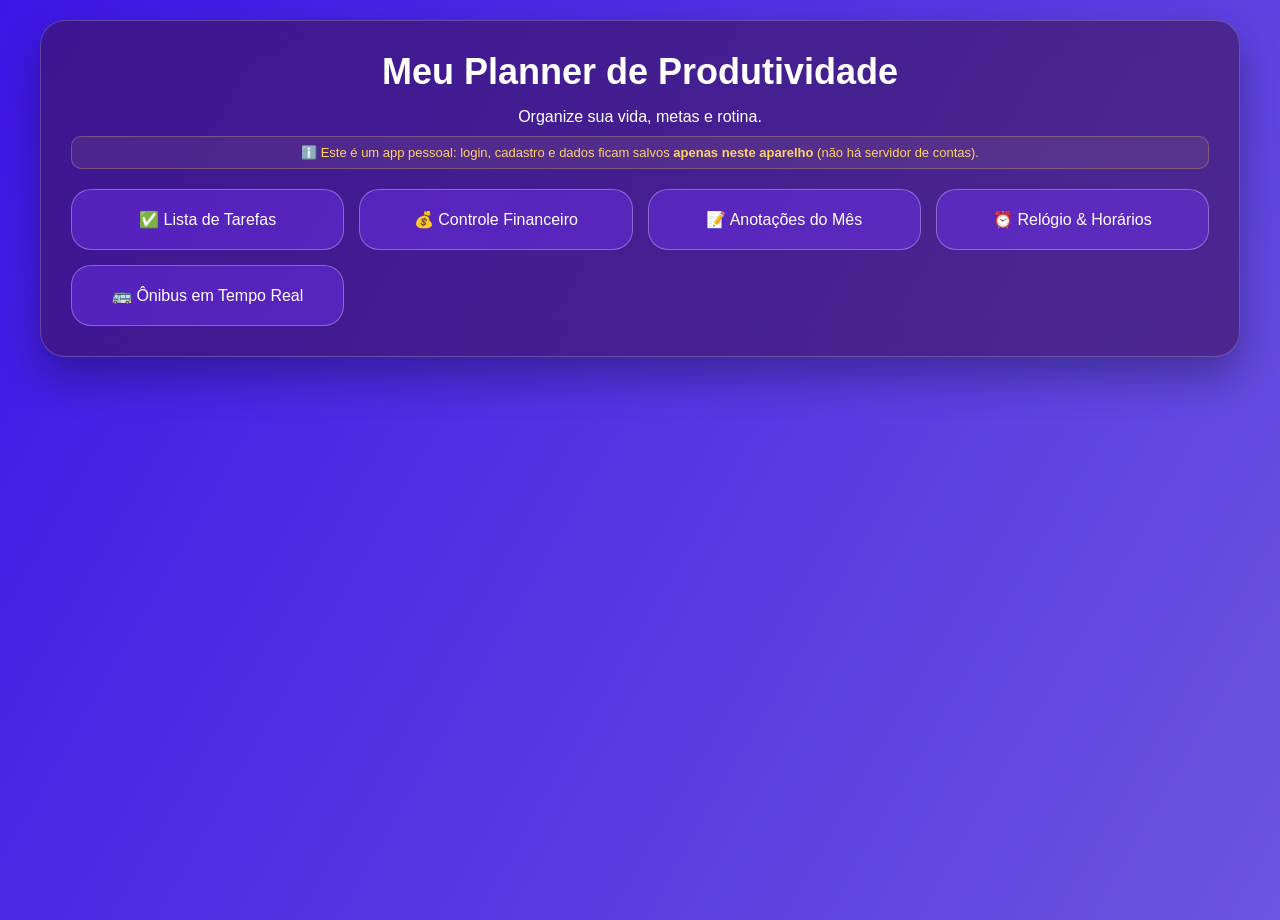
<file: index.html>
<!doctype html>
<!-- Redirecionador da raiz: mantém /paginas/index.html como a home real.
     Garante que acessar "/" em QUALQUER hospedagem estática não dê 404. -->
<html lang="pt-br">
  <head>
    <meta charset="UTF-8" />
    <title>Dia a Dia</title>
    <meta http-equiv="refresh" content="0; url=paginas/index.html" />
    <link rel="manifest" href="./manifest.json" />
    <script>
      window.location.replace("paginas/index.html");
    </script>
  </head>
  <body>
    <p>
      Abrindo o Dia a Dia... <a href="paginas/index.html">clique aqui</a> se não
      redirecionar.
    </p>
  </body>
</html>
</file>
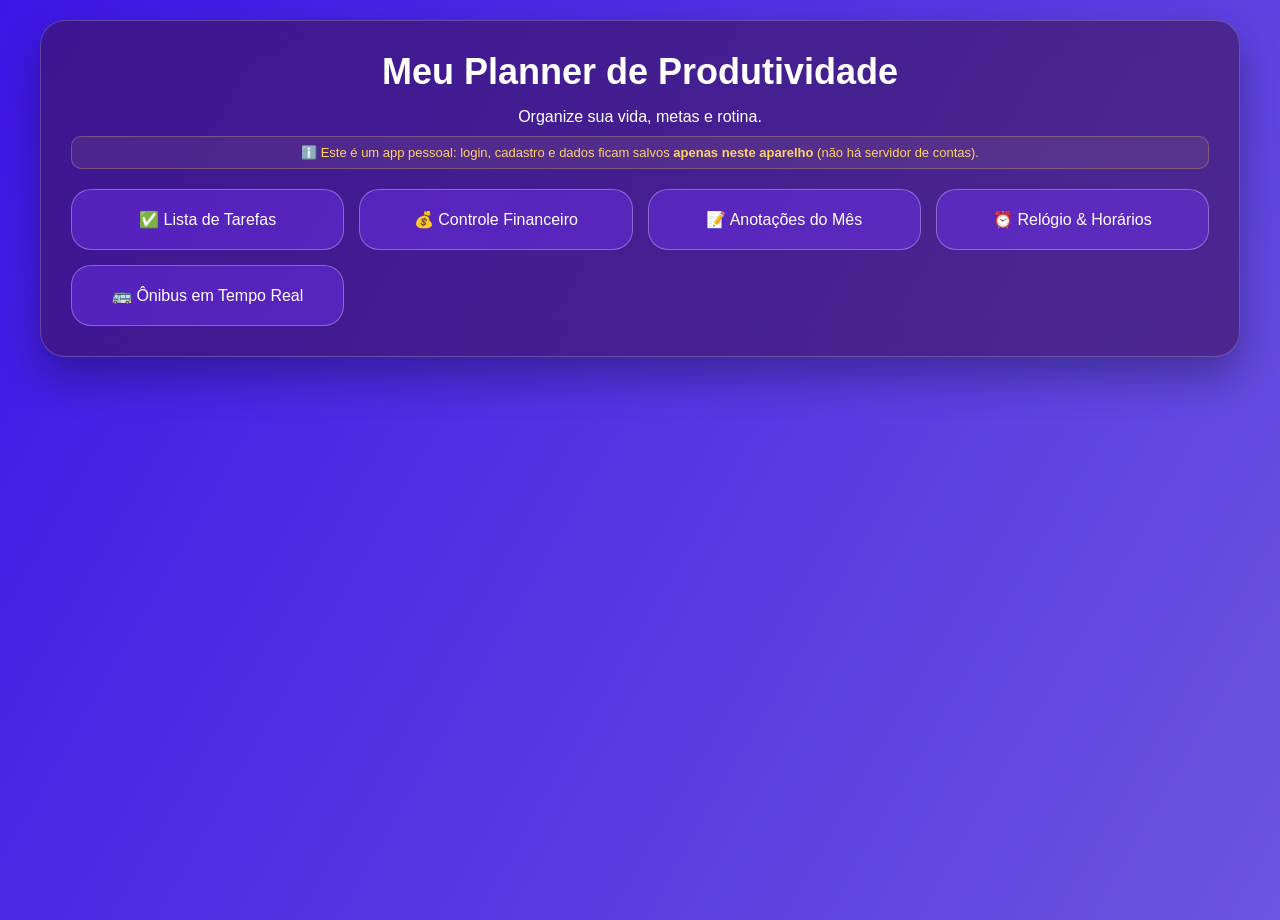
<file: paginas/index.html>
<!DOCTYPE html>
<html lang="pt-br">
<head>
    <meta charset="UTF-8">
    <meta name="viewport" content="width=device-width, initial-scale=1.0">
    <title>Planner Principal</title>

    <!-- conexão com css corrigida -->
    <link rel="stylesheet" href="../recursos/css/style.css">
    <link rel="icon" href="../recursos/img/icon-192.png" type="image/png">
    <!-- PWA: manifesto + registro do service worker a partir da home -->
    <link rel="manifest" href="../manifest.json">
    <meta name="theme-color" content="#7a3cff">
</head>
<body>

    <!-- caixa principal central -->
    <div class="menu-container">

        <!-- título -->
        <h1>Meu Planner de Produtividade</h1>
        <p>Organize sua vida, metas e rotina.</p>

        <!-- AVISO: login/cadastro deste app são DEMO (sem servidor).
             Dados ficam apenas no seu aparelho (localStorage). -->
        <p class="aviso-demo" style="margin-top:10px">
          ℹ️ Este é um app pessoal: login, cadastro e dados ficam salvos
          <strong>apenas neste aparelho</strong> (não há servidor de contas).
        </p>

        <!-- área dos botões de navegação -->
        <div class="menu-botoes">

            <a href="../paginas/lista_tarefas.html">✅ Lista de Tarefas</a>

            <a href="../paginas/financas.html">💰 Controle Financeiro</a>

            <a href="../paginas/anotacoes.html">📝 Anotações do Mês</a>

            <a href="../paginas/relogio.html">⏰ Relógio & Horários</a>

            <a href="../paginas/onibus.html">🚌 Ônibus em Tempo Real</a>

        </div>

    </div>

    <!-- PWA: registra o service worker (offline + instalável) -->
    <script>
      if ("serviceWorker" in navigator) {
        window.addEventListener("load", () => {
          navigator.serviceWorker
            .register("../sw.js")
            .catch((e) => console.log("PWA indisponível (ok em dev):", e.message));
        });
      }
    </script>
</body>
</html>
</file>
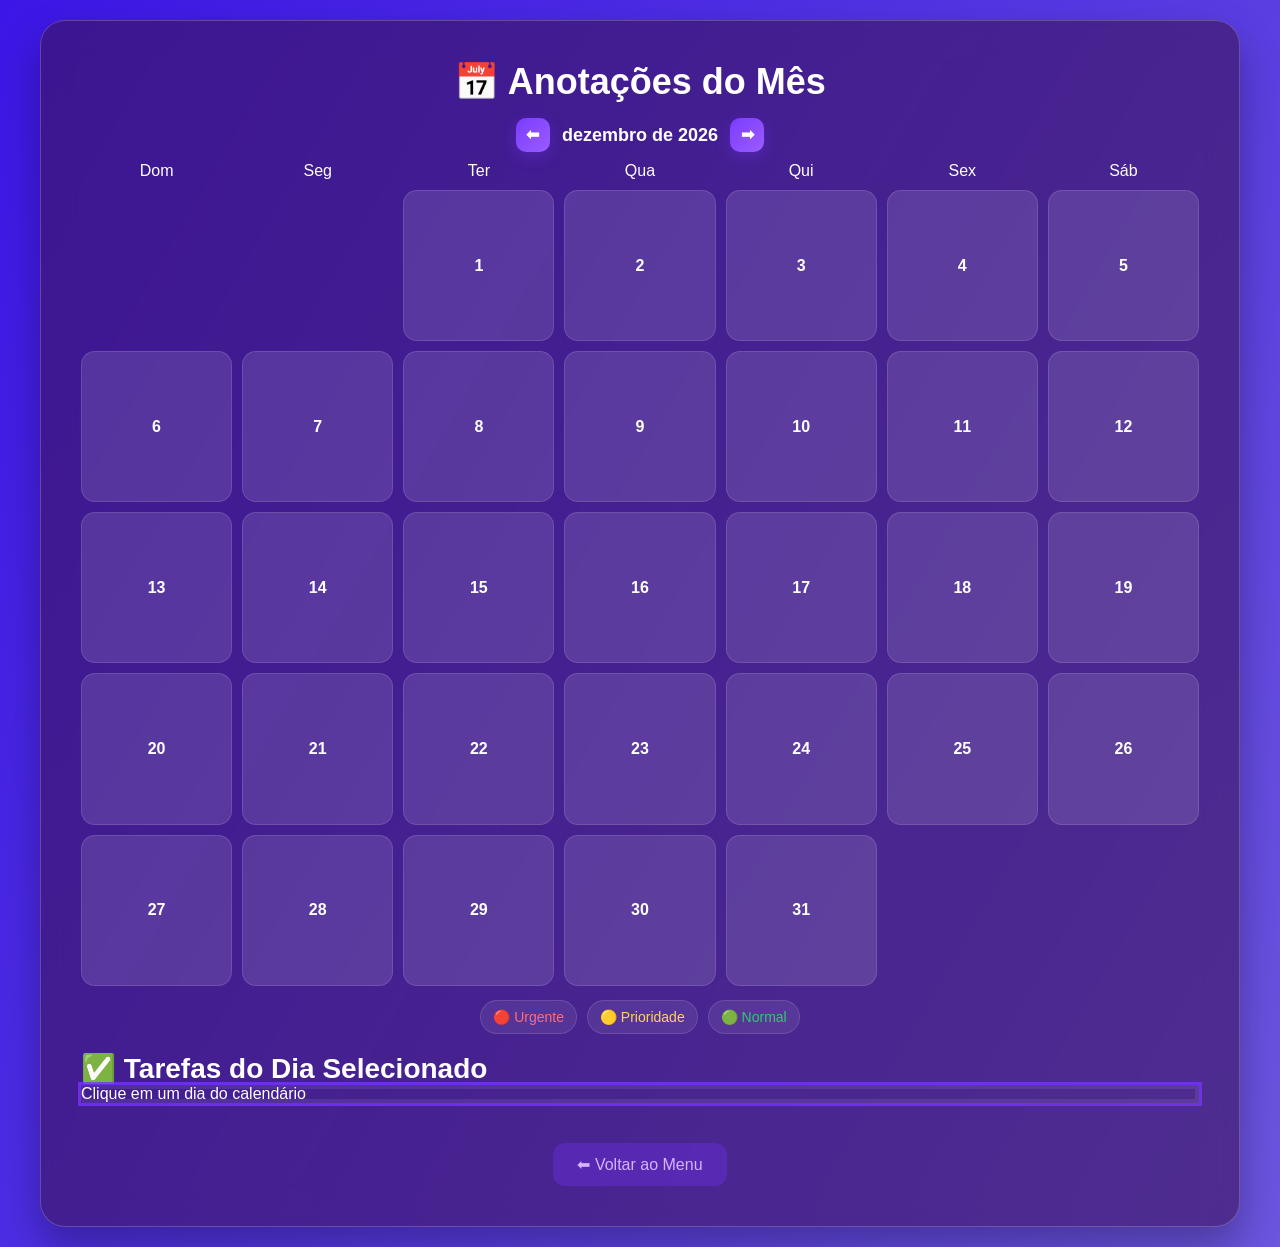
<file: paginas/anotacoes.html>
<!DOCTYPE html>
<html lang="pt-br">
<head>
    <meta charset="UTF-8">
    <meta name="viewport" content="width=device-width, initial-scale=1.0">
    <title>Anotações Mensais</title>
    <link rel="stylesheet" href="../recursos/css/style.css">
</head>
<body>

    <div class="pagina-box">

        <h1>📅 Anotações do Mês</h1>

        <div class="mes-navegacao">
            <button class="mes-btn" type="button" onclick="mudarMes(-1)">⬅</button>
            <div id="mes-atual" class="mes-info"></div>
            <button class="mes-btn" type="button" onclick="mudarMes(1)">➡</button>
        </div>

        <div class="calendario-container">
            <div class="semana-header">
                <span>Dom</span><span>Seg</span><span>Ter</span><span>Qua</span><span>Qui</span><span>Sex</span><span>Sáb</span>
            </div>
            <div id="calendario" class="calendario-grid"></div>
        </div>

        <div class="legendas">
            <span class="legenda-urgente">🔴 Urgente</span>
            <span class="legenda-prioridade">🟡 Prioridade</span>
            <span class="legenda-normal">🟢 Normal</span>
        </div>

        <div class="tarefas-por-dia" id="tarefas-por-dia">
            <h2>✅ Tarefas do Dia Selecionado</h2>
            <div class="dia-selecionado" id="dia-selecionado">Clique em um dia do calendário</div>
            <ul class="lista-dia" id="listaDia"></ul>
        </div>

        <a href="../paginas/index.html" class="voltar">⬅ Voltar ao Menu</a>

    </div>

    <script src="../recursos/js/script.js"></script>

    
</body>
</html>
</file>
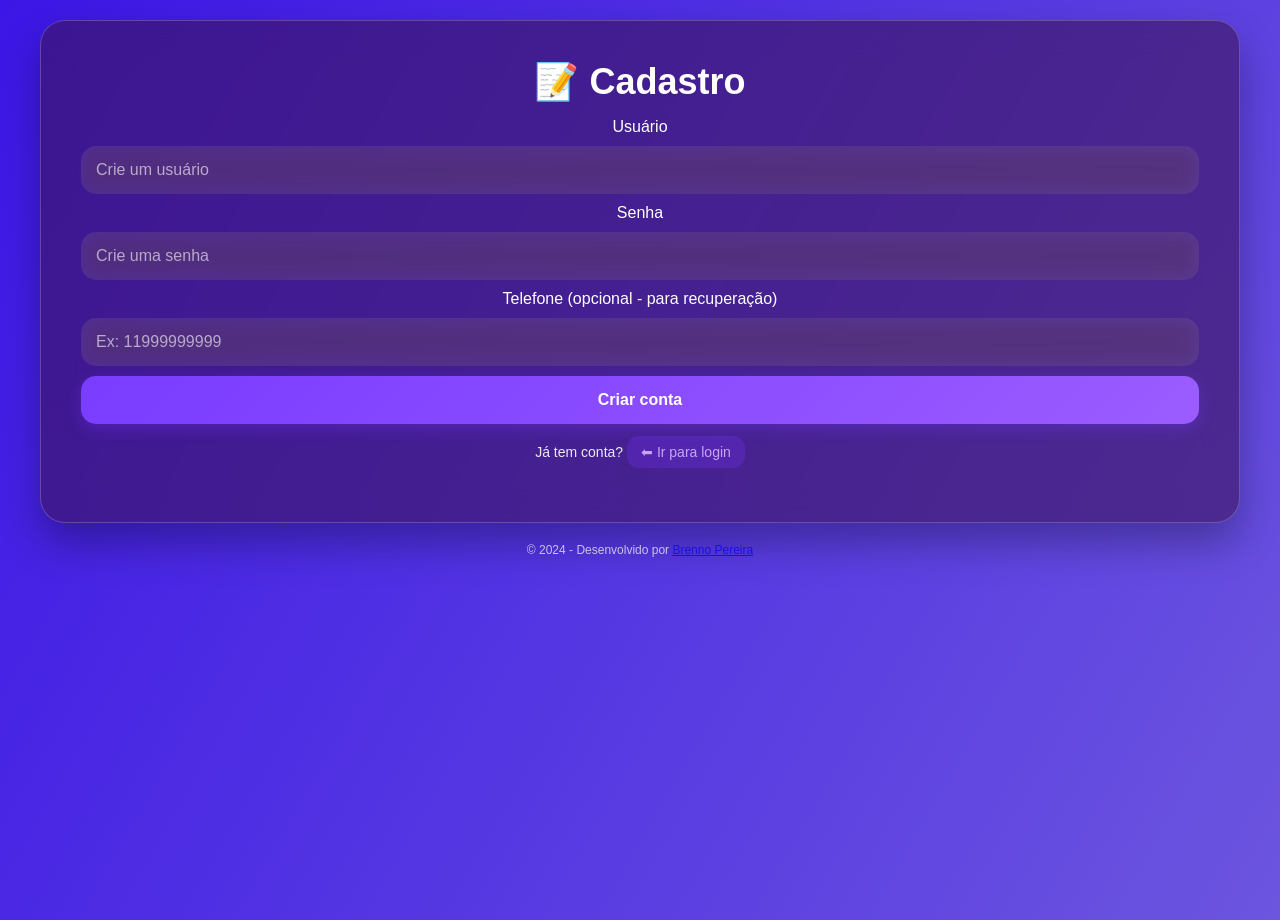
<file: paginas/cadastro.html>
<!DOCTYPE html>
<html lang="pt-br">
<head>
  <meta charset="UTF-8" />
  <meta name="viewport" content="width=device-width, initial-scale=1.0" />
  <title>Cadastro</title>
  <link rel="stylesheet" href="../recursos/css/style.css" />
  <link rel="icon" href="../recursos/img/icon-192.png" type="image/png" />
</head>
<body>

  <div class="pagina-box">
    <h1>📝 Cadastro</h1>

    <div id="cadastro-view">
      <label>Usuário</label>
      <input type="text" id="cadUsuario" placeholder="Crie um usuário" />

      <label>Senha</label>
      <input type="password" id="cadSenha" placeholder="Crie uma senha" />

      <label>Telefone (opcional - para recuperação)</label>
      <input type="tel" id="cadTelefone" placeholder="Ex: 11999999999" />

      <button type="button" onclick="cadastrarUsuario()">Criar conta</button>

      <p style="margin-top: 12px; opacity: 0.9; font-size: 14px;">
        Já tem conta?
        <a href="../paginas/login.html" class="voltar" style="display:inline-block; padding: 8px 14px; margin-top: 0;">⬅ Ir para login</a>
      </p>

      <div id="cadastro-msg" style="margin-top: 14px; font-size: 14px; opacity: 0.95;"></div>
    </div>
  </div>

  <script src="../recursos/js/script.js"></script>
</body>
<footer>
  <p style="text-align: center; font-size: 12px; opacity: 0.7; margin-top: 20px;">
    &copy; 2024 - Desenvolvido por <a href="https://github.com/brennusdev" target="_blank">Brenno Pereira</a>
  </p>
</footer>
</html>
</file>
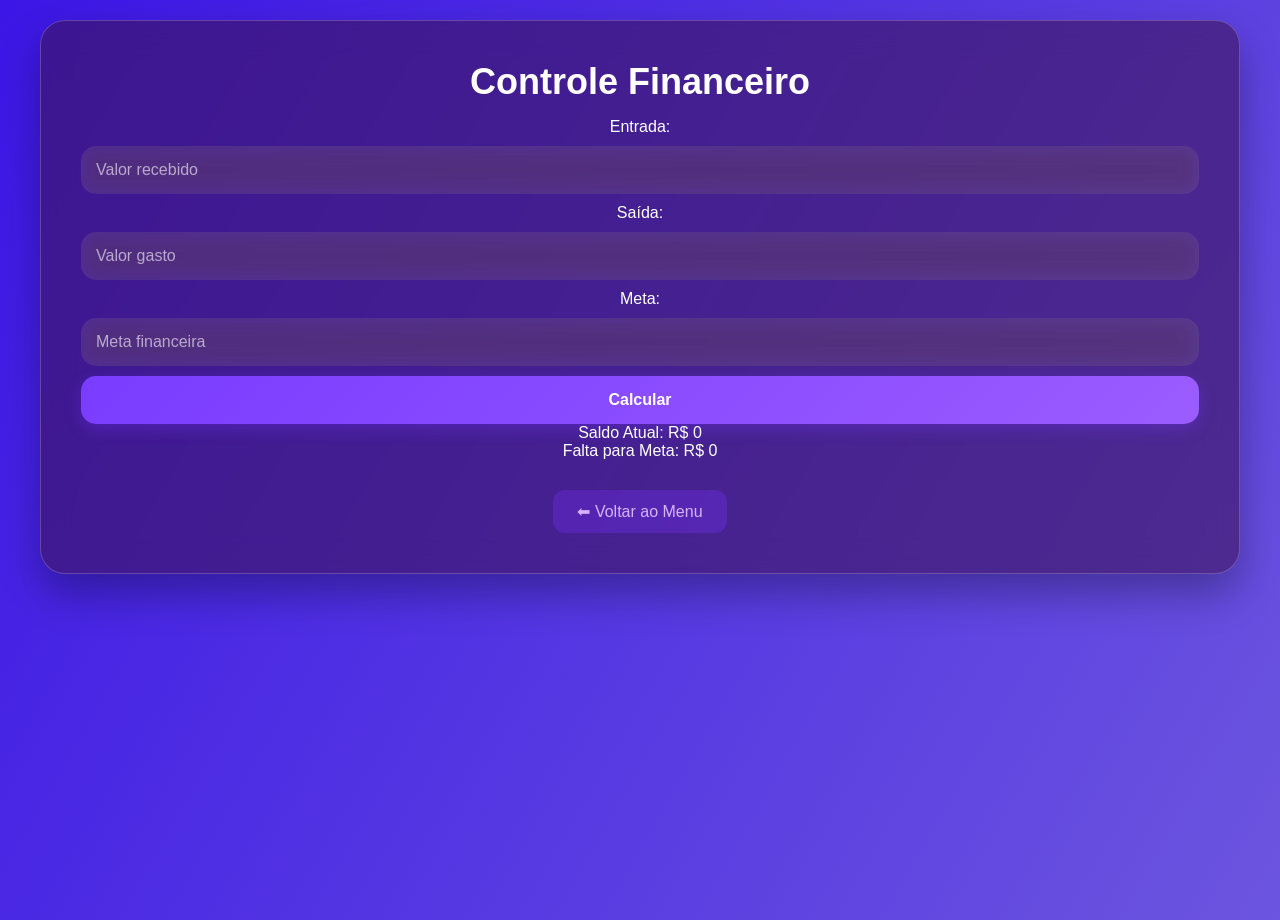
<file: paginas/financas.html>
<!DOCTYPE html>
<html lang="pt-br">
<head>
    <meta charset="UTF-8">
    <meta name="viewport" content="width=device-width, initial-scale=1.0">
    <title>Finanças</title>
    <link rel="stylesheet" href="../recursos/css/style.css">
</head>
<body>

    <div class="pagina-box">

        <h1>Controle Financeiro</h1>

        <label>Entrada:</label>
        <input type="number" id="entrada" placeholder="Valor recebido">

        <label>Saída:</label>
        <input type="number" id="saida" placeholder="Valor gasto">

        <label>Meta:</label>
        <input type="number" id="meta" placeholder="Meta financeira" min="0" step="0.01">

        <button onclick="calcularFinanceiro()">Calcular</button>

        <div id="resultado-financeiro">
            <p>Saldo Atual: R$ 0</p>
            <p>Falta para Meta: R$ 0</p>
        </div>

        <a href="../paginas/index.html" class="voltar">⬅ Voltar ao Menu</a>

    </div>

    <script src="../recursos/js/script.js"></script>
</body>
</html>
</file>
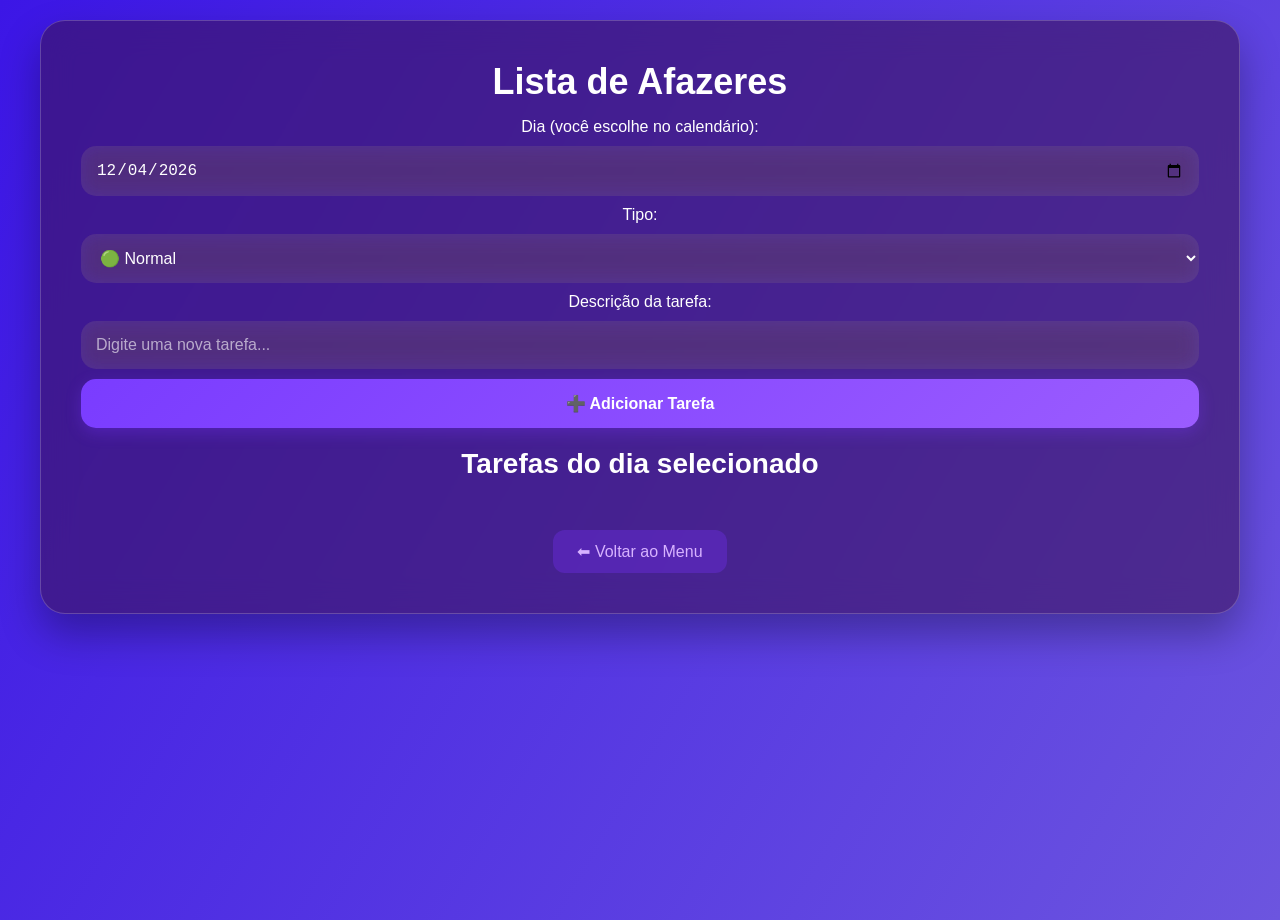
<file: paginas/lista_tarefas.html>
<!DOCTYPE html>
<html lang="pt-br">
<head>
    <meta charset="UTF-8">
    <meta name="viewport" content="width=device-width, initial-scale=1.0">
    <title>Lista de Tarefas</title>
    <link rel="stylesheet" href="../recursos/css/style.css">
</head>
<body>

    <div class="pagina-box">

        <h1>Lista de Afazeres</h1>

        <label>Dia (você escolhe no calendário):</label>
        <input type="date" id="dataTarefa">

        <label>Tipo:</label>
        <select id="tipoTarefa">
            <option value="urgente">🔴 Urgente</option>
            <option value="prioridade">🟡 Prioridade</option>
            <option value="normal" selected>🟢 Normal</option>
        </select>

        <label>Descrição da tarefa:</label>
        <input type="text" id="novaTarefa" placeholder="Digite uma nova tarefa...">
        <button onclick="adicionarTarefa()">➕ Adicionar Tarefa</button>

        <h2 style="margin-top:20px">Tarefas do dia selecionado</h2>
        <ul id="listaTarefas"></ul>

        <a href="../paginas/index.html" class="voltar">⬅ Voltar ao Menu</a>

    </div>

    <script src="../recursos/js/script.js"></script>
</body>
</html>
</file>
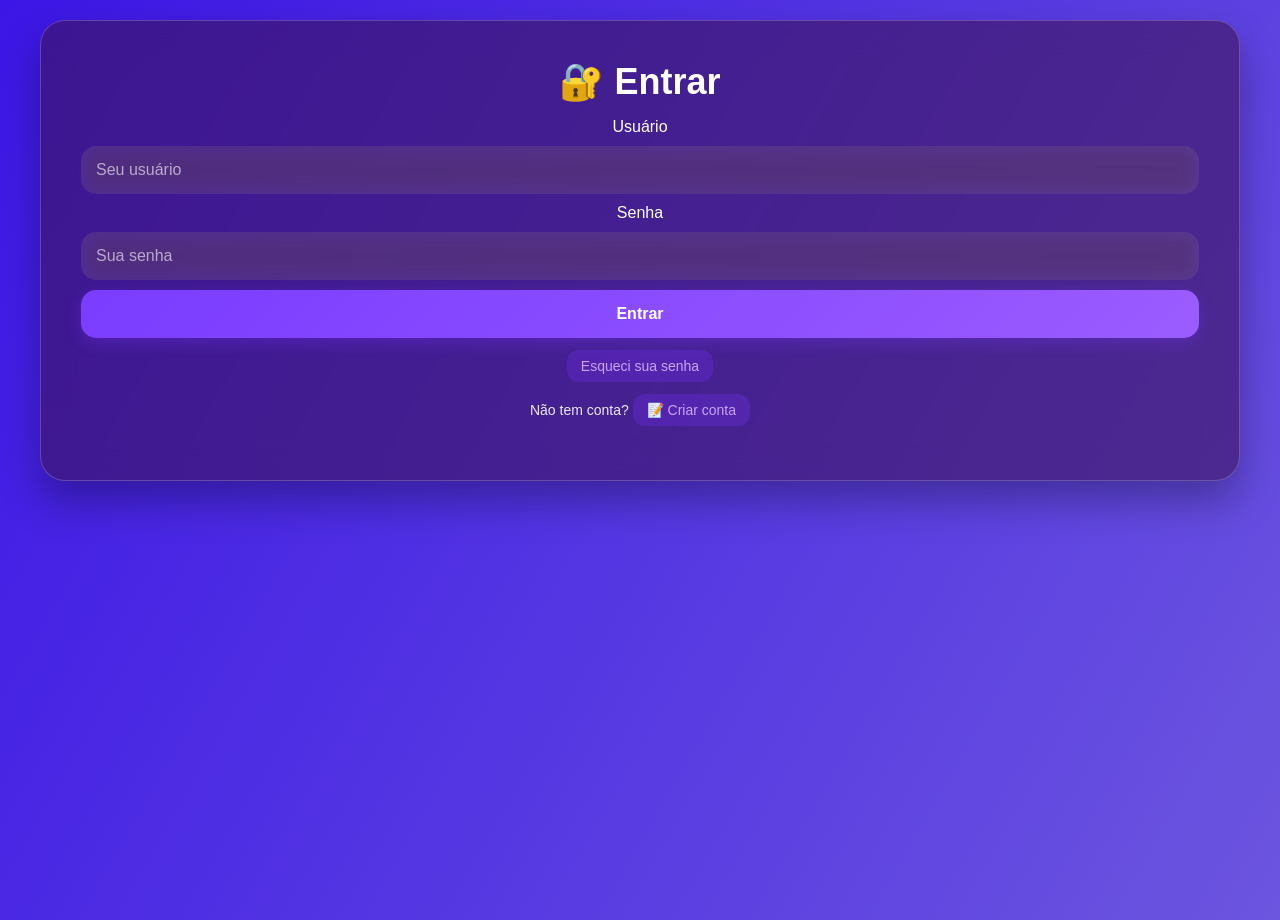
<file: paginas/login.html>
<!DOCTYPE html>
<html lang="pt-br">
<head>
  <meta charset="UTF-8" />
  <meta name="viewport" content="width=device-width, initial-scale=1.0" />
  <title>Login</title>
  <link rel="stylesheet" href="../recursos/css/style.css" />
  <link rel="icon" href="../recursos/img/icon-192.png" type="image/png" />
</head>
<body>

  <div class="pagina-box">
    <h1>🔐 Entrar</h1>

    <div id="login-view">
      <label>Usuário</label>
      <input type="text" id="loginUsuario" placeholder="Seu usuário" />

      <label>Senha</label>
      <input type="password" id="loginSenha" placeholder="Sua senha" />

      <button type="button" onclick="fazerLogin()">Entrar</button>

      <p style="margin-top: 12px; opacity: 0.9; font-size: 14px;">
        <a href="#" class="voltar" style="display:inline-block; padding: 8px 14px; margin-top: 0;" onclick="mostrarEsqueciSenha(); return false;">
          Esqueci sua senha
        </a>
      </p>

      <p style="margin-top: 12px; opacity: 0.9; font-size: 14px;">
        Não tem conta?
        <a href="../paginas/cadastro.html" class="voltar" style="display:inline-block; padding: 8px 14px; margin-top: 0;">📝 Criar conta</a>
      </p>

      <div id="login-msg" style="margin-top: 14px; font-size: 14px; opacity: 0.95;"></div>
    </div>

    <div id="forgot-view" style="display:none; text-align:left;">
      <h2 style="margin-bottom: 10px; text-align:left;">Redefinir senha</h2>
      <p style="opacity:0.9; font-size:14px; margin-bottom: 12px;">
        Informe seu número de telefone para receber um SMS com um código seguro.
      </p>

      <label>Telefone (com DDD)</label>
      <input type="tel" id="resetTelefone" placeholder="Ex: 11999999999" />

      <button type="button" onclick="enviarCodigoSMS()">Enviar código</button>

      <div class="sms-area" style="display:none; margin-top: 14px;">
        <label>Código recebido</label>
        <input type="text" id="resetCodigo" placeholder="Digite o código" />

        <label>Nova senha</label>
        <input type="password" id="resetNovaSenha" placeholder="Digite a nova senha" />

        <button type="button" onclick="confirmarRedefinicao()">Confirmar redefinição</button>
      </div>

      <p style="margin-top: 12px; opacity: 0.9; font-size: 14px;">
        <a href="#" class="voltar" style="display:inline-block; padding: 8px 14px; margin-top: 0;" onclick="voltarLogin(); return false;">
          ⬅ Voltar
        </a>
      </p>

      <div id="reset-msg" style="margin-top: 14px; font-size: 14px; opacity: 0.95;"></div>
    </div>

  </div>

  <script src="../recursos/js/script.js"></script>
</body>
</html>
</file>
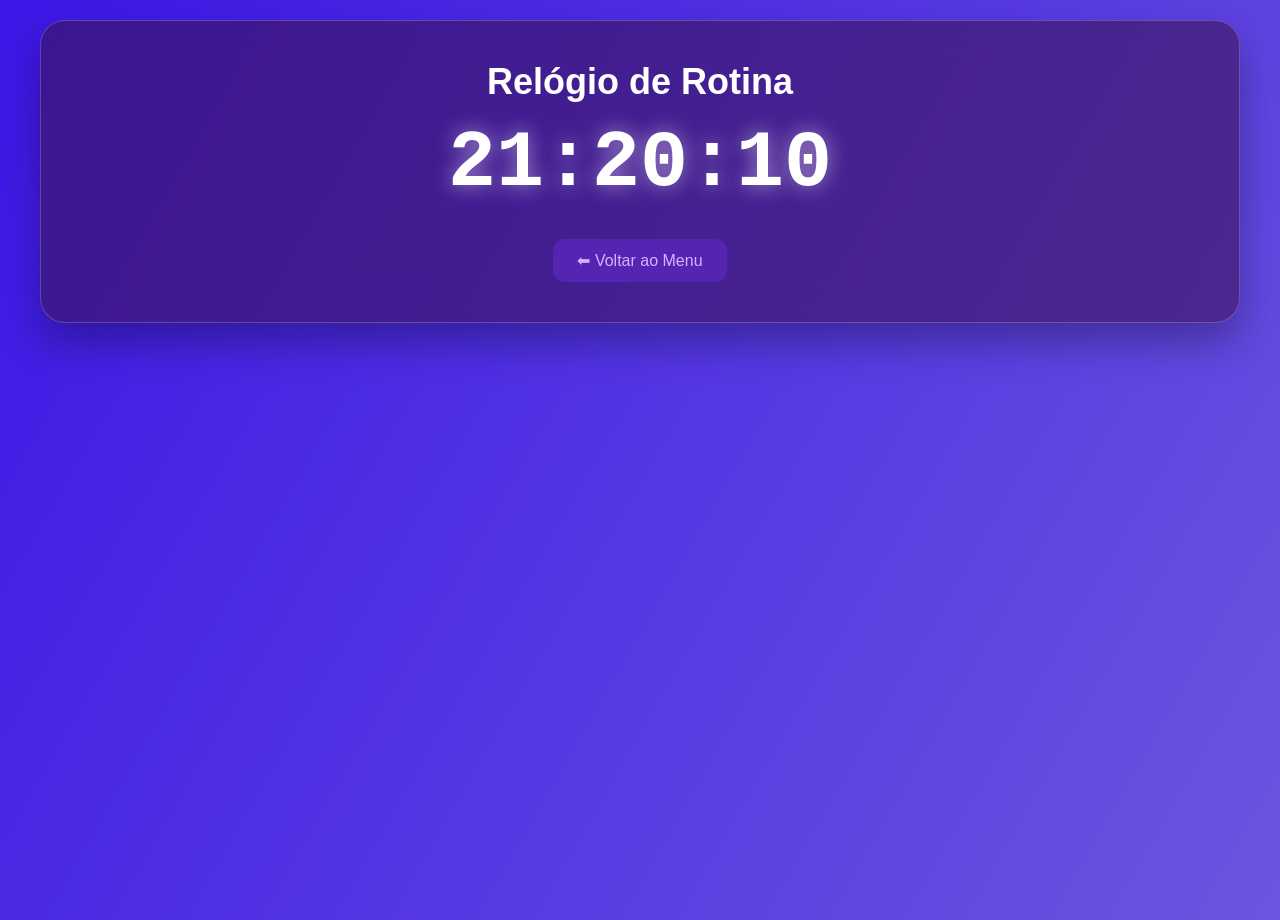
<file: paginas/relogio.html>
<!DOCTYPE html>
<html lang="pt-br">
<head>
    <meta charset="UTF-8">
    <meta name="viewport" content="width=device-width, initial-scale=1.0">
    <title>Relógio</title>
    <link rel="stylesheet" href="../recursos/css/style.css">
</head>
<body>

    <div class="pagina-box">

        <h1>Relógio de Rotina</h1>

        <div id="relogio">00:00:00</div>

        <a href="../paginas/index.html" class="voltar">⬅ Voltar ao Menu</a>

    </div>

    <script src="../recursos/js/script.js"></script>
</body>
</html>
</file>
<file: recursos/css/style.css>
@charset 'UTF-8';
* {
    margin: 0;
    padding: 0;
    box-sizing: border-box;
}

body {
    background: linear-gradient(120deg, #3c16e6, #6c55df);
    min-height: 100vh;
    font-family: 'Segoe UI', Arial, sans-serif;
    color: white;
}

/* RESPONSIVE CONTAINER */
.pagina-box, .menu-container {
    width: 95%;
    max-width: 1200px;
    margin: 20px auto;
    padding: 30px;
    background: rgba(60, 20, 90, 0.6);
    backdrop-filter: blur(16px);
    border-radius: 25px;
    border: 1px solid rgba(255,255,255,0.2);
    box-shadow: 0 20px 40px rgba(0,0,0,0.3);
    text-align: center;
}

/* TYPOGRAPHY */
h1 { font-size: clamp(24px, 5vw, 36px); margin-bottom: 15px; }
h2 { font-size: clamp(20px, 4vw, 28px); }

/* BUTTONS MENU */
.menu-botoes {
    display: grid;
    grid-template-columns: repeat(auto-fit, minmax(250px, 1fr));
    gap: 15px;
    margin-top: 20px;
}
.menu-botoes a {
    padding: 20px;
    border-radius: 20px;
    background: rgba(122,52,255,0.4);
    border: 1px solid rgba(255,255,255,0.3);
    transition: all 0.4s ease;
    text-decoration: none;
    color: white;
    font-weight: 500;
    font-size: clamp(14px, 3vw, 16px);
}
.menu-botoes a:hover {
    background: rgba(122,52,255,0.7);
    transform: translateY(-5px);
    box-shadow: 0 10px 25px rgba(122,52,255,0.4);
}

/* FORMS */
input, textarea, select {
    width: 100%;
    padding: 15px;
    margin: 10px 0;
    border: none;
    border-radius: 15px;
    background: rgba(255,255,255,0.1);
    color: white;
    font-size: 16px;
    backdrop-filter: blur(10px);
}
input::placeholder { color: rgba(255,255,255,0.6); }
input:focus, textarea:focus {
    outline: none;
    box-shadow: 0 0 20px rgba(122,52,255,0.5);
    background: rgba(255,255,255,0.2);
}

button {
    width: 100%;
    padding: 15px;
    border: none;
    border-radius: 15px;
    background: linear-gradient(135deg, #7a3cff, #9b5cff);
    color: white;
    font-size: 16px;
    font-weight: 600;
    cursor: pointer;
    transition: all 0.3s ease;
    box-shadow: 0 5px 15px rgba(122,52,255,0.3);
}
button:hover {
    transform: translateY(-2px);
    box-shadow: 0 8px 25px rgba(122,52,255,0.5);
}

/* RELÓGIO */
#relogio { 
    font-size: clamp(40px, 10vw, 80px); 
    font-family: 'Digital-7', monospace;
    font-weight: bold;
    text-shadow: 0 0 20px rgba(255,255,255,0.5);
}

/* LISTAS */
#listaTarefas { list-style: none; margin-top: 20px; }
.tarefa-item {
    display: flex;
    align-items: center;
    gap: 12px;
    padding: 20px;
    margin-bottom: 12px;
    background: rgba(255,255,255,0.1);
    border-radius: 15px;
    transition: all 0.3s;
}
.tarefa-item.completa {
    opacity: 0.7;
    background: rgba(0,255,0,0.1);
}
.tarefa-item.completa span { 
    text-decoration: line-through; 
    opacity: 0.8; 
}
.tarefa-item input[type="checkbox"] { 
    width: 24px; height: 24px; 
    accent-color: #7a3cff; 
    transform: scale(1.2);
}
.tarefa-item button { 
    width: auto; 
    padding: 10px 15px; 
    background: linear-gradient(135deg, #ff4757, #ff6b7a);
    border-radius: 10px;
    font-size: 14px;
}
.tarefa-item button:hover { transform: scale(1.05); }

/* Anotações */
.dia-selecionado{
    outline: 3px solid rgba(122,52,255,0.75);
    box-shadow: 0 0 0 4px rgba(255,255,255,0.08) inset;
}

.tarefas-por-dia{
    margin-top: 18px;
    text-align: left;
}

.tarefas-por-dia .lista-dia{
    list-style: none;
    padding-left: 0;
    margin-top: 10px;
}

.tarefas-por-dia .lista-dia li{
    margin-bottom: 10px;
}


/* CALENDÁRIO RESPONSIVE */
.calendario-grid { 
    display: grid;
    grid-template-columns: repeat(7, 1fr);
    gap: clamp(6px, 1vw, 10px);
    width: 100%;
    margin: 10px auto 0;
}

.semana-header{
    display: grid;
    grid-template-columns: repeat(7, 1fr);
    gap: clamp(6px, 1vw, 10px);
    width: 100%;
    margin: 0 auto;
}

.calendario-grid .dia-grid,
.calendario-grid > .dia-grid {
    aspect-ratio: 1;
    border-radius: 14px;
    background: rgba(255,255,255,0.12);
    border: 1px solid rgba(255,255,255,0.12);
    display: flex;
    flex-direction: column;
    align-items: center;
    justify-content: center;
    cursor: pointer;
    transition: 0.25s ease;
    user-select: none;
}

.calendario-grid .dia-grid:hover,
.calendario-grid > .dia-grid:hover {
    transform: translateY(-2px);
    background: rgba(255,255,255,0.22);
    box-shadow: 0 10px 30px rgba(122,52,255,0.35);
}

.dia-num{ font-weight: 800; font-size: clamp(12px, 2.6vw, 16px); }

.dia-urgente{ background: rgba(255,71,87,0.22) !important; border-color: rgba(255,71,87,0.4) !important; }
.dia-prioridade{ background: rgba(255,209,102,0.18) !important; border-color: rgba(255,209,102,0.35) !important; }
.dia-normal{ background: rgba(46,204,113,0.16) !important; border-color: rgba(46,204,113,0.30) !important; }

.legendas{ 
    display: flex;
    flex-wrap: wrap;
    gap: 10px;
    justify-content: center;
    margin-top: 14px;
}
.legendas span{ 
    padding: 8px 12px;
    border-radius: 999px;
    background: rgba(255,255,255,0.08);
    border: 1px solid rgba(255,255,255,0.12);
    font-size: 14px;
}
.legenda-urgente{ color: #ff6b7a; }
.legenda-prioridade{ color: #ffd166; }
.legenda-normal{ color: #2ecc71; }

/* CALENDÁRIO ANOTAÇÕES (legacy fallback) */
.calendario-simples {
    display: grid;
    grid-template-columns: repeat(auto-fit, minmax(60px, 1fr));
    gap: clamp(4px, 1vw, 8px);
    max-width: 90vw;
    margin: 20px auto;
}
.calendario-simples > div {
    aspect-ratio: 1;
    background: rgba(255,255,255,0.15);
    border-radius: 12px;
    display: flex;
    align-items: center;
    justify-content: center;
    cursor: pointer;
    transition: all 0.3s ease;
    font-weight: bold;
    font-size: clamp(12px, 2vw, 16px);
    border: 2px solid transparent;
}
.calendario-simples > div:hover {
    background: rgba(255,255,255,0.35);
    transform: scale(1.1);
    box-shadow: 0 8px 25px rgba(122,52,255,0.6);
    border-color: #7a3cff;
}

/* RESPONSIVE BREAKPOINTS */
@media (max-width: 480px) {
    .pagina-box, .menu-container { padding: 20px; margin: 10px; }
    .menu-botoes { grid-template-columns: 1fr; }
    #listaTarefas { padding: 0 10px; }
}

@media (min-width: 481px) and (max-width: 768px) {
    .menu-botoes { grid-template-columns: repeat(2, 1fr); }
}

@media (min-width: 769px) {
    .pagina-box { padding: 40px; }
}

/* ANOTAÇÕES DAYS */
.dia { 
    background: rgba(255,255,255,0.12); 
    padding: 20px; 
    border-radius: 15px; 
    margin-bottom: 15px;
    transition: 0.3s;
}
.dia:hover { background: rgba(255,255,255,0.2); }

/* SETAS (mês) - pequenas para não desproporcional */
.mes-navegacao {
    display: flex;
    align-items: center;
    justify-content: center;
    gap: 12px;
    margin-bottom: 10px;
}

.mes-btn {
    width: 34px;
    height: 34px;
    padding: 0;
    font-size: 16px;
    font-weight: 700;
    border-radius: 10px;
    line-height: 34px;
}

.mes-info {
    font-weight: 800;
    font-size: 18px;
}


/* VOLTAR */
.voltar {
    display: inline-block;
    margin-top: 30px;
    padding: 12px 24px;
    background: rgba(122,52,255,0.3);
    color: #d7b3ff;
    text-decoration: none;
    border-radius: 12px;
    transition: 0.3s;
}
.voltar:hover { 
    background: rgba(122,52,255,0.6);
    color: white;
    transform: translateX(-5px);
}


/* ============================================================
   ÔNIBUS EM TEMPO REAL
   (estilos da página paginas/onibus.html)
   ============================================================ */

/* Formulário de busca: duas barras lado a lado no desktop,
   empilhadas no celular (responsivo) */
.busca-onibus {
    display: grid;
    grid-template-columns: repeat(auto-fit, minmax(280px, 1fr));
    gap: 15px;
    margin: 20px 0;
    text-align: left;
}

/* Rótulo acima de cada barra de busca */
.campo-busca label {
    display: block;
    font-weight: 700;
    margin-bottom: 6px;
    font-size: 15px;
}

/* Informação devolvida pelo ViaCEP (bairro/cidade) */
.cep-info {
    font-size: 14px;
    color: #d7b3ff;
    margin-top: 4px;
}

/* Aviso de dados de demonstração (ônibus simulados) */
.aviso-demo {
    font-size: 13px;
    color: #ffd166;
    background: rgba(255, 209, 102, 0.08);
    border: 1px solid rgba(255, 209, 102, 0.25);
    border-radius: 10px;
    padding: 8px 12px;
    margin: 10px 0;
}

/* Status da geolocalização (GPS do aparelho) */
.status {
    font-size: 15px;
    margin: 10px 0;
    color: #ffd166;
    min-height: 22px; /* evita "pulo" do layout quando o texto aparece */
}

/* Botão secundário (menos destaque que o principal) */
.btn-secundario {
    background: rgba(122, 52, 255, 0.35);
    box-shadow: none;
}

/* Lista de resultados */
.lista-onibus {
    list-style: none;
    padding: 0;
    margin: 15px 0;
    text-align: left;
}

/* Cartão de cada ônibus encontrado */
.onibus-card {
    display: flex;
    justify-content: space-between;
    align-items: center;
    gap: 15px;
    padding: 18px;
    margin-bottom: 12px;
    background: rgba(255, 255, 255, 0.1);
    border: 1px solid rgba(255, 255, 255, 0.15);
    border-radius: 15px;
    transition: 0.3s;
    flex-wrap: wrap; /* quebra bem em telas pequenas */
}

.onibus-card:hover {
    background: rgba(255, 255, 255, 0.18);
    transform: translateY(-2px);
}

/* Coluna da esquerda: nome da linha + distância + partidas */
.onibus-info {
    display: flex;
    flex-direction: column;
    gap: 4px;
    font-size: 15px;
}

.onibus-info span {
    opacity: 0.85;
    font-size: 13.5px;
}

/* Coluna da direita: contagem regressiva em tempo real */
.onibus-status {
    font-weight: 700;
    font-size: 14px;
    padding: 10px 14px;
    border-radius: 10px;
    background: rgba(122, 52, 255, 0.35);
    white-space: nowrap; /* não quebra o "Próximo em X min" */
}

/* ============================================================
   ÔNIBUS — MAPA REAL (Leaflet + OpenStreetMap, ruas de verdade)
   ============================================================ */

/* ============ FAVORITOS DE CEP ============ */
.favoritos-box {
    margin: 20px 0;
    padding: 16px 20px;
    background: rgba(0, 0, 0, 0.25);
    border: 1px solid rgba(255, 255, 255, 0.15);
    border-radius: 20px;
}

.lista-favoritos {
    display: flex;
    flex-direction: column;
    gap: 8px;
}

.favorito-item {
    display: flex;
    gap: 8px;
    align-items: stretch;
}

.favorito-usar {
    flex: 1;
    text-align: left;
    font-size: 13.5px;
    padding: 8px 12px;
    border-radius: 10px;
    border: 1px solid rgba(255, 255, 255, 0.2);
    background: rgba(255, 209, 102, 0.12);
    color: #fff;
    cursor: pointer;
    transition: background 0.2s;
}

.favorito-usar:hover {
    background: rgba(255, 209, 102, 0.28);
}

.favorito-remover {
    font-size: 14px;
    padding: 8px 12px;
    border-radius: 10px;
    border: 1px solid rgba(255, 107, 122, 0.35);
    background: rgba(255, 107, 122, 0.12);
    cursor: pointer;
    transition: background 0.2s;
}

.favorito-remover:hover {
    background: rgba(255, 107, 122, 0.3);
}

/* Caixa que envolve o mapa */
.mapa-box {
    margin: 25px 0;
    padding: 20px;
    background: rgba(0, 0, 0, 0.25);
    border: 1px solid rgba(255, 255, 255, 0.15);
    border-radius: 20px;
}

/* Altura fixa do mapa (MapLibre GL exige altura definida) */
#mapaReal {
    height: 480px;
    border-radius: 14px;
    overflow: hidden;
    z-index: 1; /* mantém abaixo dos controles do próprio MapLibre */
}

/* Controles da câmera 3D (girar / inclinar / prédios) */
.controles-3d {
    display: flex;
    justify-content: center;
    flex-wrap: wrap;
    gap: 8px;
    margin: 10px 0 14px;
}

.controles-3d button {
    font-size: 13px;
    padding: 6px 14px;
    border-radius: 10px;
    border: 1px solid rgba(255, 255, 255, 0.25);
    background: rgba(122, 60, 255, 0.18);
    color: #fff;
    cursor: pointer;
    transition: background 0.2s;
}

.controles-3d button:hover {
    background: rgba(122, 60, 255, 0.4);
}

/* Legenda colorida acima do mapa */
.mapa-legenda {
    display: flex;
    justify-content: center;
    gap: 18px;
    flex-wrap: wrap;
    font-size: 14px;
    margin: 8px 0;
}

.leg-onibus { color: #b98bff; }
.leg-voce   { color: #2ecc71; }

.mapa-dica {
    font-size: 12.5px;
    opacity: 0.7;
    margin-top: 8px;
}

/* Placa do ônibus: retângulo roxo com o NÚMERO da linha */
.placa-onibus {
    background: linear-gradient(135deg, #7a3cff, #9b5cff);
    color: white;
    font-weight: 800;
    font-family: monospace;
    font-size: 13px;
    padding: 4px 10px;
    border-radius: 8px;
    border: 2px solid white;
    box-shadow: 0 3px 8px rgba(0, 0, 0, 0.5);
    white-space: nowrap;
}

/* Marcador verde "Você": ponto com halo pulsante (animação CSS) */
.ponto-voce {
    width: 20px;
    height: 20px;
    background: #2ecc71;
    border: 3px solid white;
    border-radius: 50%;
    box-shadow: 0 0 10px rgba(46, 204, 113, 0.8);
}

/* Animação de pulso (o halo "respira") */
@keyframes pulso-voce {
    0%   { transform: scale(1);   opacity: 0.8; }
    50%  { transform: scale(1.4); opacity: 0.3; }
    100% { transform: scale(1);   opacity: 0.8; }
}

.ponto-voce span {
    position: absolute;
    inset: -6px;
    border: 2px solid rgba(46, 204, 113, 0.7);
    border-radius: 50%;
    animation: pulso-voce 2s infinite;
}

/* Placa com o NÚMERO do ônibus (712, SV774, 959...) no cartão */
.onibus-numero {
    font-weight: 800;
    font-size: 18px;
    padding: 12px 18px;
    min-width: 70px;
    text-align: center;
    border-radius: 12px;
    background: linear-gradient(135deg, #7a3cff, #9b5cff);
    box-shadow: 0 4px 12px rgba(122, 52, 255, 0.4);
    font-family: monospace; /* número fica bem legível */
    white-space: nowrap;
}

/* Destaque do ônibus mais próximo da sua posição */
.onibus-card.mais-proximo {
    border: 1px solid #2ecc71;
    box-shadow: 0 0 18px rgba(46, 204, 113, 0.35);
}
</file>
